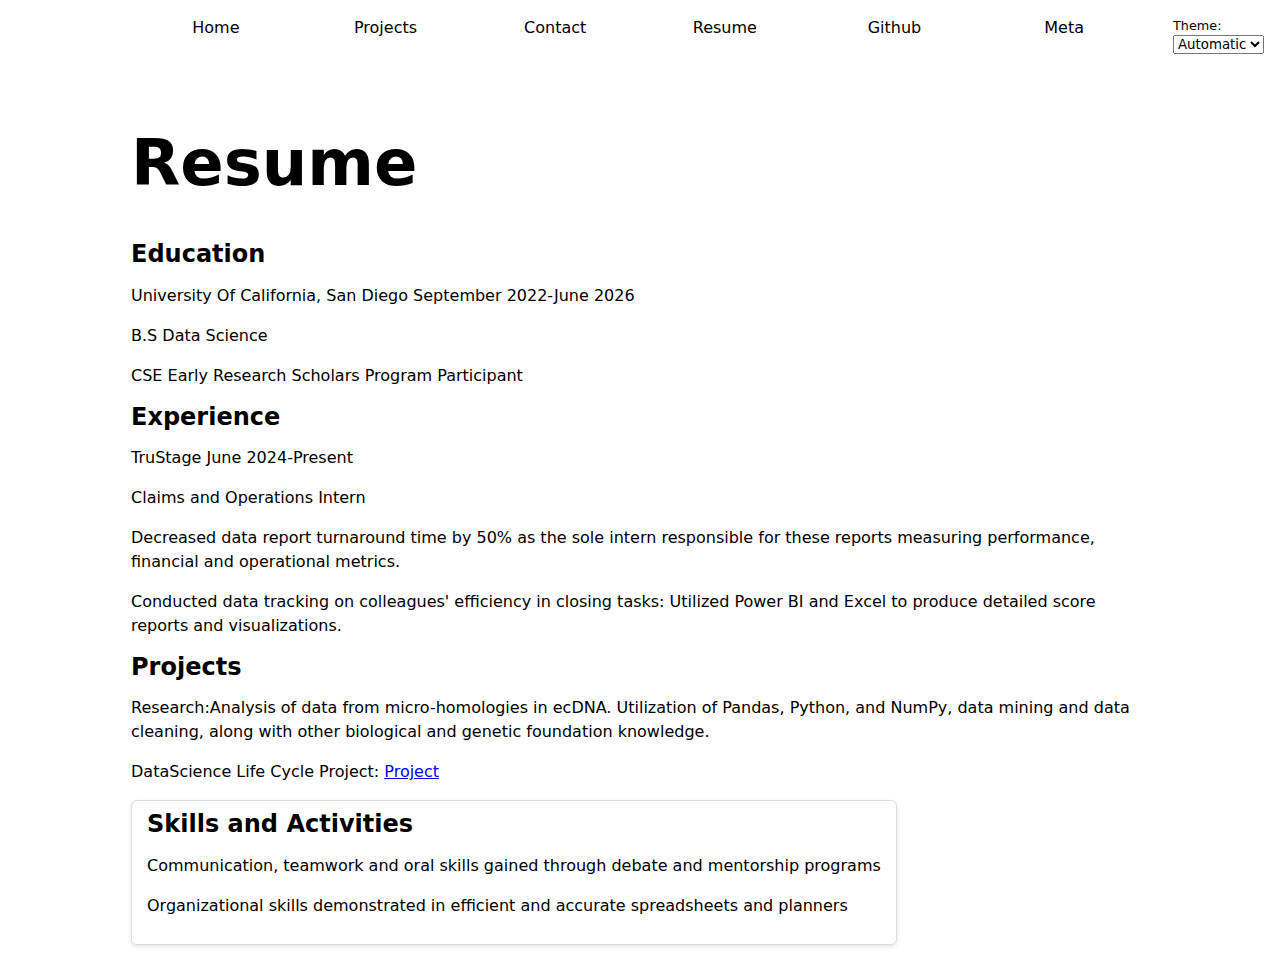
<file: resume/index.html>
<!DOCTYPE html>
<html lang="en">
<head>
    <meta charset="UTF-8">
    <meta name="viewport" content="width=device-width, initial-scale=1.0">
    <title>Resume</title>
</head>
<body>
    
    <!-- <nav>
        <a href="../index.html">Home</a>
        <a href="../projects/index.html">Projects</a>
        <a href="../contact/index.html">Contact</a>
        <a href="https://github.com/PandaFalls2004" target="_blank">Github</a>
        <a href="resume/index.html">Resume</a>


    </nav> -->
    <h1>Resume</h1>
    <link rel= stylesheet href="../style.css">
    <script type="module" src="../global.js"></script>
    <section>
        <h2>Education</h2>
        <p>University Of California, San Diego      September 2022-June 2026</p>
        <p>B.S Data Science</p>
        <p>CSE Early Research Scholars Program Participant</p>
    </section>

    <section>
        <h2>Experience</h2>
        <p> TruStage                                 June 2024-Present</p>
        <p> Claims and Operations Intern</p>
        <p> Decreased data report turnaround time by 50% as the sole intern responsible for these reports measuring performance,
            financial and operational metrics.</p>
        <p>Conducted data tracking on colleagues' efficiency in closing tasks: Utilized Power BI and Excel to produce detailed
            score reports and visualizations.</p>
    </section>

    <section>
        <h2>Projects</h2>
        <p>Research:Analysis of data from micro-homologies in ecDNA. Utilization of Pandas, Python, and NumPy, data mining
            and data cleaning, along with other biological and genetic foundation knowledge.</p>
        <p>DataScience Life Cycle Project: <a href="https://pandafalls2004.github.io/Minutes_and_Ratings/">Project</a></p>
    </section>

    <section class="skills">
        <div class="skill-card">
            <h2>Skills and Activities</h2>
        <p>Communication, teamwork and oral skills gained
            through debate and mentorship programs</p>
        <p>Organizational skills demonstrated in efficient and
            accurate spreadsheets and planners</p>
        </div>
    </section>

        
        
    
</body>
</html>
</file>
<file: style.css>
body {
    /* Set line height to 1.5 times the font size
         and use the OS’s UI font as the website font
       */
    font: 100%/1.5 system-ui;
    max-width: 100ch;
    margin-inline: auto;
  }

  html {
    --color-accent: oklch(65% 50% 0);
    color-scheme:light dark;
  }
  
  
  html {
    accent-color: var(--color-accent);
  }
  
  nav{
    display: flex;
  
    
    
    margin-bottom: 5em;
    /* border-bottom: 1px solid oklch(80% 3% 200);  */
    border-bottom-color: oklch(50% 10% 200 / 40%);
  }
  
  nav a {
    flex: 1;
    text-decoration: none;
    text-align: center;
    

    color: inherit;
    padding: .5em;
    
    
    
    
  }
  
  nav a.current{
    border-bottom: 0.4em solid oklch(90% 2% 200);
    padding-bottom: calc(10px - 0.4em);
  }

  nav a:hover{
    border-bottom: 0.4em solid var(--color-accent);
    padding-bottom: calc(10px - 0.4em);
    background-color: (in oklch, var(--color-accent), canvas 85%);
    /* background-color: oklch(50% 5% 0); */
    
  }
  form{
    display: grid;
    grid-template-columns: auto 1fr;
    gap: 1em;
    
  }
  label{
    grid-template-columns: subgrid;
    grid-column: 1/-1;
    display: grid;
  }
  
  button{
    grid-column: 1/-1;
  }
  .projects{
    display: grid;
    grid-template-columns: repeat(auto-fill, minmax(15em, 1fr));
  }
  article{
    display: grid;
    grid-template-rows: subgrid;
    grid-row: span 3;
    gap: 1em;
  }
  h2{
    margin: 0;
    line-height: 1.1;
    text-wrap: balance;
  }
  h1{
    font-size: 400%;
    line-height: 1.1;
    text-wrap: balance;
  }
  h3{
    line-height: 1.1;
    text-wrap: balance;
  }
  h4{
    line-height: 1.1;
    text-wrap: balance;
  }
  h5{
    line-height: 1.1;
    text-wrap: balance;
  }
  h6{
    line-height: 1.1;
    text-wrap: balance;
  }

  .skills {
    display: flex;
    gap: 10px;
    flex-wrap: wrap;
  }
  
  .skill-card {
    background: white;
    padding: 10px 15px;
    border: 1px solid #ddd;
    border-radius: 6px;
    box-shadow: 0 2px 4px rgba(0, 0, 0, 0.1);
    transition: transform 0.2s ease, box-shadow 0.2s ease;
  }
  
  .skill-card:hover {
    transform: translateY(-5px);
    box-shadow: 0 4px 8px rgba(0, 0, 0, 0.2);
  }
  .color-scheme {
    position: absolute;
    top: 1rem;
    right: 1rem;
    font-size: 80%;
    font-family: inherit;
}
input, textarea, button, select {
  font-family: inherit;
}
#projects-pie-plot {
  max-width: 20em;
  margin-block: 2em;

  overflow: visible;
}
/* legend{
  display: grid;
  /* grid-template-columns: repeat(auto-fill, minmax(9em, 1fr)); */

/* } */ 
span.swatch {
  display:inline-block;
  width: 1em;
  height: 1em;
  aspect-ratio: 1/1;
  background-color: var(--color);
  border-radius: 10%;
  display: inline-block;
  border: 1px solid #000; /* Adds a border around the swatch for clarity */
}
ul.legend {
  display: grid;
  grid-template-columns: repeat(auto-fill, minmax(9em, 1fr));
  flex:1;
  list-style: none;
  padding: 1em;
  margin: 1em 0;
  gap: 5px;
  border: 2px solid #ccc; /* Adds a border around the legend */
  border-radius: 8px; /* Rounds the corners slightly */
  /* background-color: #f9f9f9;  */
}
/* li.legend{
  grid-template-columns: repeat(auto-fill, minmax(9em, 1fr));
} */

div.container{
  display: flex;
  align-items: center;
  gap: 0.5em;
  font-family: Arial, sans-serif;
}

/* span.swatch {
  display:inline-block;
  width: 1em;
  height: 1em;
  aspect-ratio: 1/1;
  background-color: var(--color);
  border-radius: 10%;
  display: inline-block;
  border: 1px solid #000; /* Adds a border around the swatch for clarity */
/* } */ 
&:has(path:hover) {
  path:not(:hover) {
    opacity: 0.5;
  }
}
path {
  transition: 300ms;
}
.selected {
  --color: oklch(60% 45% 0) !important;

  &:is(path) {
    fill: var(--color);
  }
}
dl.info {
  display: grid;
  grid-template-columns: auto 1fr; /* Labels on first column, values on second */
  gap: 0.5em 1em; /* Adjust spacing between elements */
  margin: 0;
  font-size: 14px;
}

dl.info dt {
  font-weight: normal;
  color: #666; /* Make labels less prominent */
}

dl.info dd {
  font-weight: bold;
  margin: 0;
}

/* Position tooltip at top-left of viewport */
.tooltip {
  position: fixed;
  top: 1em;
  left: 1em;
  background: white;
  border: 1px solid #ccc;
  padding: 8px;
  border-radius: 5px;
  box-shadow: 2px 2px 5px rgba(0, 0, 0, 0.2);
  pointer-events: none;
  font-size: 14px;
}

/* Smooth scaling effect on hover */
circle {
  transition: transform 200ms;
  transform-origin: center;
  transform-box: fill-box;
}

circle:hover {
  transform: scale(1.5);
}
dl.info {
  /* ... other styles ... */
  transition-duration: 500ms;
  transition-property: opacity, visibility;
}

dl.info[hidden]:not(:hover, :focus-within) {
  opacity: 0;
  visibility: hidden;
}
@keyframes marching-ants {
  to {
    stroke-dashoffset: -8; /* 5 + 3 */
  }
}

.selection {
  fill-opacity: 0.1;
  stroke: black;
  stroke-opacity: 0.7;
  stroke-dasharray: 5 3;
  animation: marching-ants 2s linear infinite;
}
circle.selected {
  fill: #ff6b6b;
}
</file>
